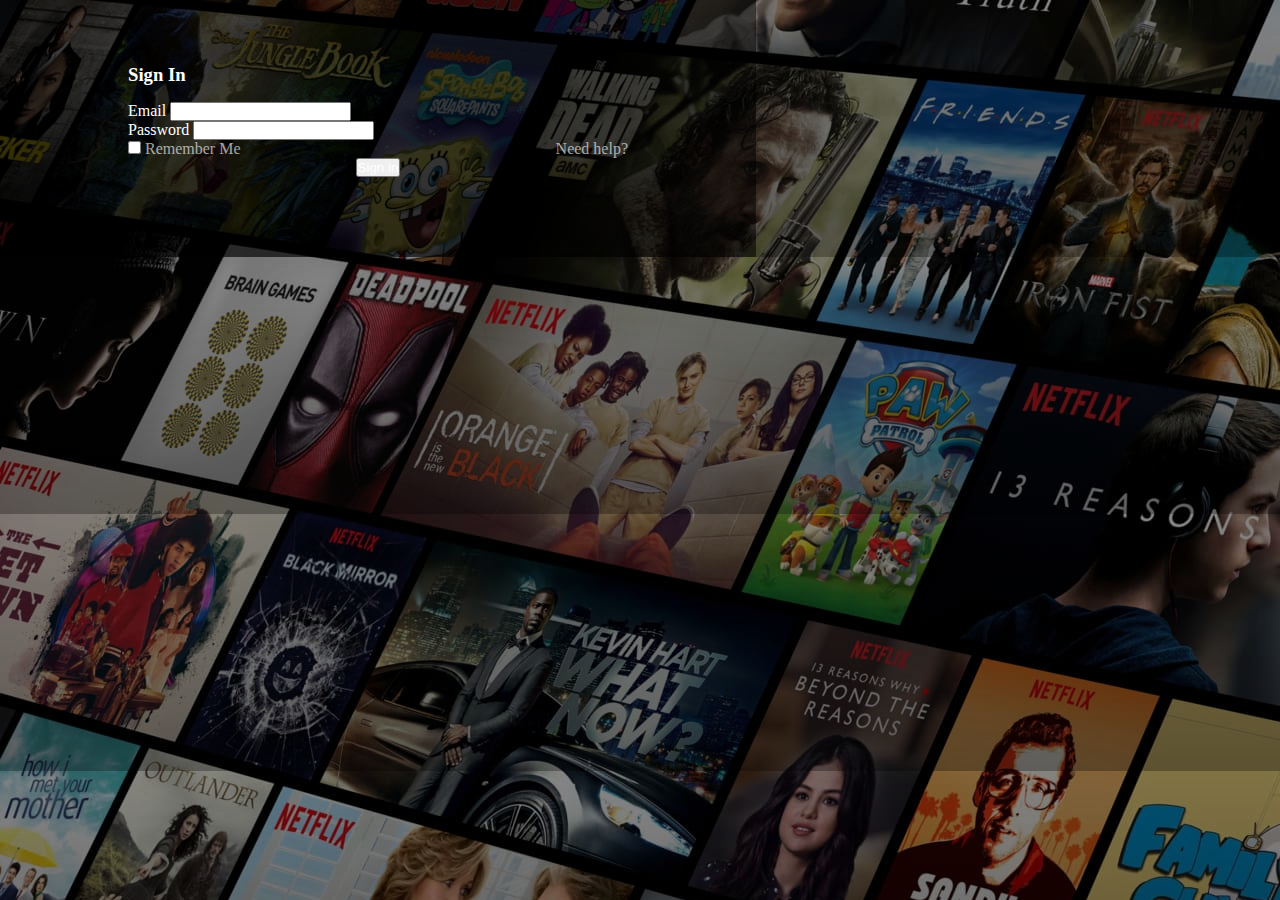
<file: signin.html>
<!DOCTYPE html>
<html lang="en">
<head>
    <meta charset="UTF-8">
    <meta http-equiv="X-UA-Compatible" content="IE=edge">
    <meta name="viewport" content="width=device-width, initial-scale=1.0">
    <title>Sign In</title>
      <!-- Bootstrap CSS -->
      <link href="https://cdn.jsdelivr.net/npm/bootstrap@5.0.0-beta2/dist/css/bootstrap.min.css" rel="stylesheet" integrity="sha384-BmbxuPwQa2lc/FVzBcNJ7UAyJxM6wuqIj61tLrc4wSX0szH/Ev+nYRRuWlolflfl" crossorigin="anonymous">
    <link rel="stylesheet" href="signin.css">
</head>
<body>
     <!-- Contact -->
     <div class="container mt-5">
        <h3 style=" margin-bottom: 1rem;">Sign In</h3>
        <form class="row g-3">
            <div class="col-md-12">
              <label for="inputEmail4" class="form-label">Email</label>
              <input required type="Email" class="form-control" id="inputEmail4">
            </div>
            <div class="col-md-12">
              <label  for="inputPassword4" class="form-label">Password</label>
              <input required type="password" class="form-control" id="inputPassword4">
            </div>
            <!-- <div class="col-12">
              <input type="submit" value="Sign In">
            </div> -->
          
          
            <div class="col-12" >
              <div class="form-check" >
                <input required class="form-check-input" type="checkbox" id="gridCheck ">
                <label class="form-check-label" for="gridCheck" style="color: rgba(255, 255, 255, 0.63);">
                 Remember Me
                </label>
                <label class="form-check-label" for="gridCheck" style="float: right;color: rgba(255, 255, 255, 0.63);">
                  Need help?
                 </label>
              </div>
            </div>
           <div class="col-12" style="justify-content: center;text-align: center; margin-bottom: 1rem;">
              <button  type="submit" class="btn btn-danger"><a href="home.html" style="text-decoration: none; color: white;">Sign in</a></button>
            </div>
          </form>
    </div>

    <!-- Option 1: Bootstrap Bundle with Popper -->
    <script src="https://cdn.jsdelivr.net/npm/bootstrap@5.0.0-beta2/dist/js/bootstrap.bundle.min.js" integrity="sha384-b5kHyXgcpbZJO/tY9Ul7kGkf1S0CWuKcCD38l8YkeH8z8QjE0GmW1gYU5S9FOnJ0" crossorigin="anonymous"></script>   
</body>
</html>
</file>
<file: signin.css>
*{
    padding: 0;
    margin: 0;
}

body{
    background: linear-gradient(rgba(0,0,0,0.3), rgba(0,0,0,0.5)), url(images/banner2.jpg); 
}

.container{
    width: 500px;
    align-items: center;
    padding: 4rem 8rem ;
    background-color: rgba(0, 0, 0, 0.527);
    color: white;
}

@media screen and (max-width:500px){
    .container{
        width: 400px;
        padding: 3rem 5rem;
    }
}
</file>
